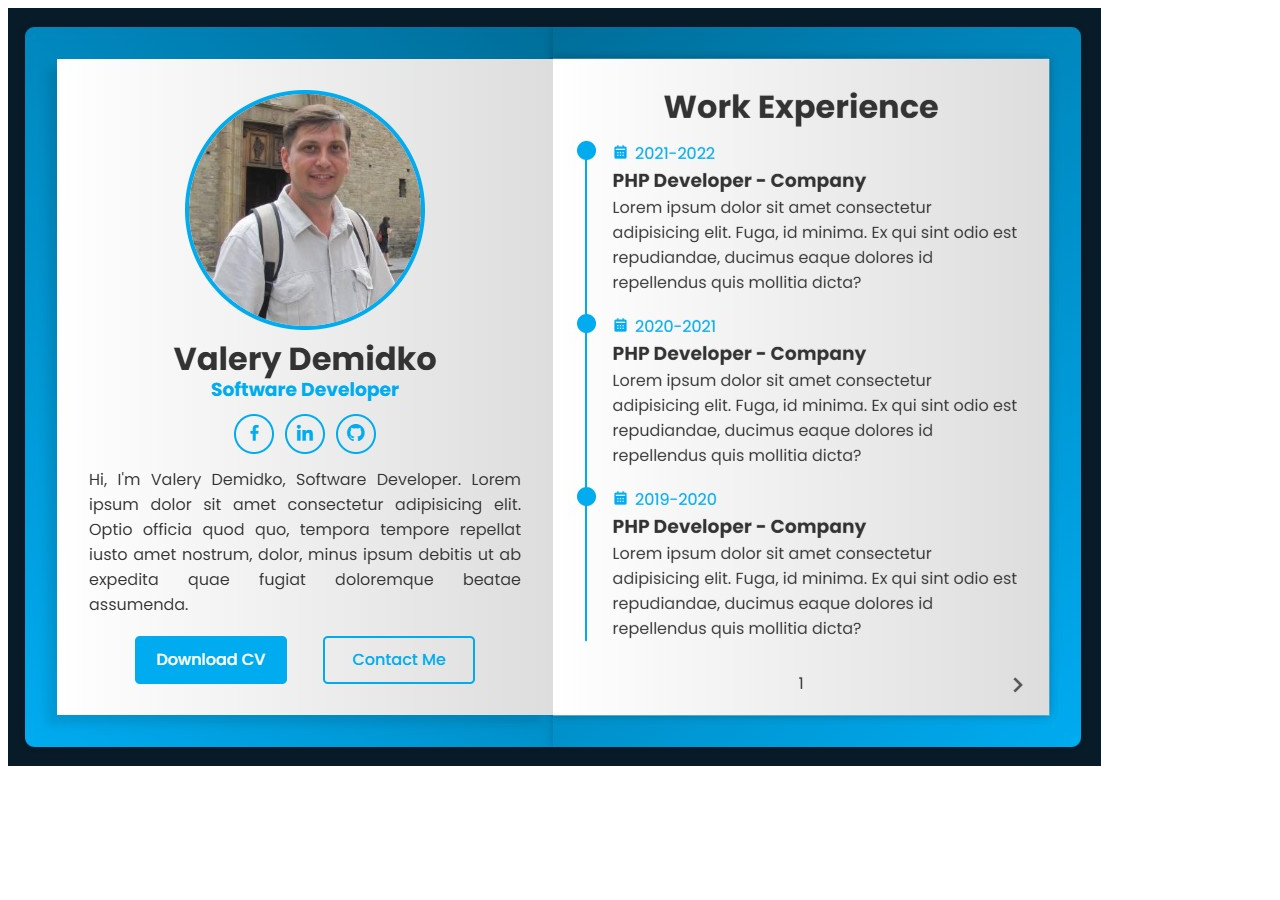
<file: index.html>
<!DOCTYPE html>
<html lang="en">
<head>
   <meta charset="UTF-8">
   <meta name="viewport" content="width=device-width, initial-scale=1.0">
   <title>Wal-Er 3D CV</title>
</head>
<body>
   <a href="./englishVersion/index.html">
      <img src="./assets/images/cv3DEnglishVersion.jpg" alt="English version">
   </a>
</body>
</html>
</file>
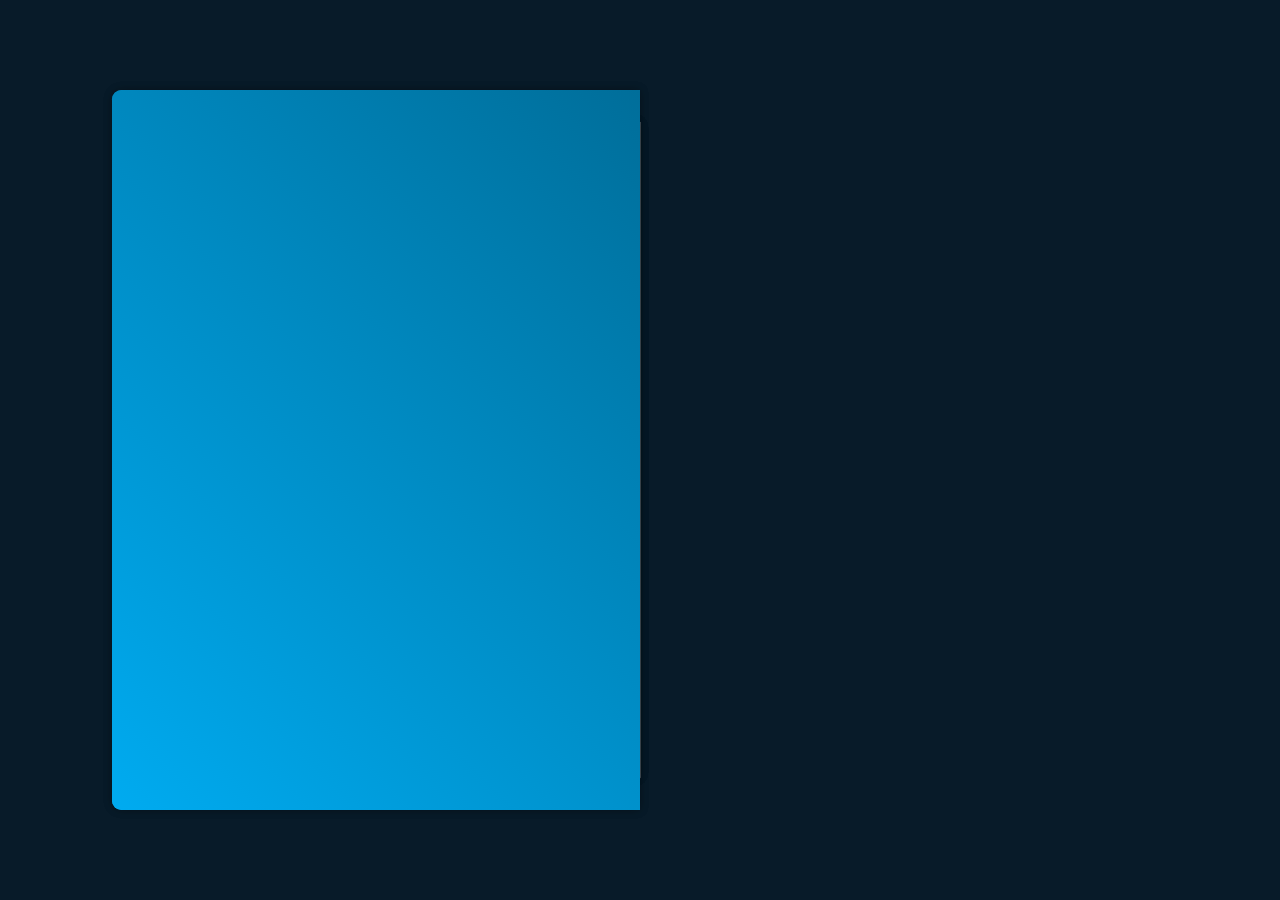
<file: englishVersion/index.html>
<!DOCTYPE html>
<html lang="en">
<head>
   <meta charset="UTF-8">
   <meta name="viewport" content="width=device-width, initial-scale=1.0">
   <title>Valery Demidko 3D cv</title>
   <link rel="stylesheet" href="../assets/styles/style.css">
   <!-- box icons -->
   <link rel="stylesheet" href="../assets/styles/boxicons.min.css">
</head>
<body>

   <div class="wrapper">
      <div class="cover cover-left"></div>
      <div class="cover cover-right"></div>
      
      <div class="book">
         <!-- profile page -->
         <div class="book-page page-left">
            <div class="profile-page">
               <img src="../assets/images/WaleryDemidko.jpg" alt="Valery Demidko photo">
               <h1>Valery Demidko</h1>
               <h3>Software Developer</h3>

               <div class="social-media">
                  <a href="#"><i class="bx bxl-facebook"></i></a>
                  <a href="#"><i class="bx bxl-linkedin"></i></a>
                  <a href="#"><i class="bx bxl-github"></i></a>
               </div>

               <p>
                  Hi, I'm Valery Demidko, Software Developer. Lorem ipsum dolor sit amet consectetur adipisicing elit. Optio officia quod quo, tempora tempore repellat iusto amet nostrum, dolor, minus ipsum debitis ut ab expedita quae fugiat doloremque beatae assumenda.
               </p>

               <div class="bnt-box">
                  <a href="#" class="btn">Download CV</a>
                  <a href="#" class="btn contact-me">Contact Me</a>
               </div>
            </div>
         </div>

         <!-- page 1 & 2 -->
         <div class="book-page page-right turn" id="turn-1">
            <!-- page 1 (work experience) -->
            <div class="page-front">
               <h1 class="title">Work Experience</h1>

               <div class="workeduc-box">
                  <div class="workeduc-content">
                     <span class="year"><i class="bx bxs-calendar"></i>2021-2022</span>
                     <h3>PHP Developer - Company</h3>
                     <p>Lorem ipsum dolor sit amet consectetur adipisicing elit. Fuga, id minima. Ex qui sint odio est repudiandae, ducimus eaque dolores id repellendus quis mollitia dicta?</p>
                  </div>
                  
                  <div class="workeduc-content">
                     <span class="year"><i class="bx bxs-calendar"></i>2020-2021</span>
                     <h3>PHP Developer - Company</h3>
                     <p>Lorem ipsum dolor sit amet consectetur adipisicing elit. Fuga, id minima. Ex qui sint odio est repudiandae, ducimus eaque dolores id repellendus quis mollitia dicta?</p>
                  </div>

                  <div class="workeduc-content">
                     <span class="year"><i class="bx bxs-calendar"></i>2019-2020</span>
                     <h3>PHP Developer - Company</h3>
                     <p>Lorem ipsum dolor sit amet consectetur adipisicing elit. Fuga, id minima. Ex qui sint odio est repudiandae, ducimus eaque dolores id repellendus quis mollitia dicta?</p>
                  </div>

               </div>

               <span class="page-number">1</span>

               <!-- next button -->
               <span class="nextprev-btn" data-page="turn-1">
                  <i class="bx bx-chevron-right"></i>
               </span>
      </div>

            <!-- page 2 (education) -->
            <div class="page-back">
               <h1 class="title">Education</h1>

               <div class="workeduc-box">
                  <div class="workeduc-content">
                     <span class="year"><i class="bx bxs-calendar"></i>2007-2012</span>
                     <h3>Systems engineer - State University of Technologies and
                        Management</h3>
                     <p>Lorem ipsum dolor sit amet consectetur adipisicing elit. Fuga, id minima. Ex qui sint odio est repudiandae, ducimus eaque dolores id repellendus quis mollitia dicta?</p>
                  </div>
                  
                  <div class="workeduc-content">
                     <span class="year"><i class="bx bxs-calendar"></i>2006-2009</span>
                     <h3>Degree OCP - Oracle University</h3>
                     <p>Lorem ipsum dolor sit amet consectetur adipisicing elit. Fuga, id minima. Ex qui sint odio est repudiandae, ducimus eaque dolores id repellendus quis mollitia dicta?</p>
                  </div>
<!-- 
                  <div class="workeduc-content">
                     <span class="year"><i class="bx bxs-calendar"></i>2019-2020</span>
                     <h3>PHP Developer - Company</h3>
                     <p>Lorem ipsum dolor sit amet consectetur adipisicing elit. Fuga, id minima. Ex qui sint odio est repudiandae, ducimus eaque dolores id repellendus quis mollitia dicta?</p>
                  </div> -->

               </div>

               <span class="page-number">2</span>

               <!-- previous button -->
               <span class="nextprev-btn back" data-page="turn-1">
                  <i class="bx bx-chevron-left"></i>
               </span>
            </div>
         </div>

         <!-- page 3 & 4 -->
         <div class="book-page page-right turn" id="turn-2">
            <!-- page 3 (my services) -->
            <div class="page-front">
               <h1 class="title">My Services</h1>

               <div class="services-box">
                  <div class="services-content">
                     <i class="bx bx-code-alt"></i>
                     <h3>Backend Web Development</h3>
                     <p>Lorem ipsum dolor sit amet consectetur adipisicing elit.</p>
                     <a href="#" class="btn">Read More</a>
                  </div>

                  <div class="services-content">
                     <i class="bx bx-data"></i>
                     <h3>Database Administration</h3>
                     <p>Lorem ipsum dolor sit amet consectetur adipisicing elit.</p>
                     <a href="#" class="btn">Read More</a>
                  </div>

                  <div class="services-content">
                     <i class="bx bx-code-alt"></i>
                     <h3>Backend Web Development</h3>
                     <p>Lorem ipsum dolor sit amet consectetur adipisicing elit.</p>
                     <a href="#" class="btn">Read More</a>
                  </div>
<!-- 
                  <div class="services-content">
                     <i class="bx bx-code-alt"></i>
                     <h3>Backend Web Development</h3>
                     <p>Lorem ipsum dolor sit amet consectetur adipisicing elit.</p>
                     <a href="#" class="btn">Read More</a>
                  </div>
                   -->
               </div>

               <span class="page-number">3</span>

               <!-- next button -->
               <span class="nextprev-btn" data-page="turn-2">
                  <i class="bx bx-chevron-right"></i>
               </span>
               
            </div>
            <!-- page 4 (my skills) -->
            <div class="page-back">
               <h1 class="title">My Skills</h1>

               <div class="skills-box">
                  <div class="skills-content">
                     <h3>Front-End</h3>
                     <div class="content">
                        <span><i class="bx bxl-html5"></i>HTML</span>
                        <span><i class="bx bxl-css3"></i>CSS</span>
                        <span><i class="bx bxl-javascript"></i>JS</span>
                        <span><i class="bx bxl-angular"></i>Angular</span>
                        <span><i class="bx bxl-react"></i>React</span>
                        <span><i class="bx bxl-bootstrap"></i>Bootstrap</span>
                        <span><i class="bx bxl-tailwind-css"></i>Tailwind</span>
                     </div>
                  </div>
                  
                  <div class="skills-content">
                     <h3>Back-End</h3>
                     <div class="content">
                        <span><i class="bx bxl-python"></i>Python</span>
                        <span><i class="bx bxl-java"></i>Java</span>
                        <span><i class="bx bxl-php"></i>PHP</span>
                        <span><i class="bx bxl-nodejs"></i>Node</span>
                     </div>
                  </div>

                  <div class="skills-content">
                     <h3>UI/UX Design</h3>
                     <div class="content">
                        <span><i class="bx bxl-figma"></i>Figma</span>
                     </div>
                  </div>

               </div>

               <span class="page-number">4</span>

               <!-- previous button -->
               <span class="nextprev-btn back" data-page="turn-2">
                  <i class="bx bx-chevron-left"></i>
               </span>
            </div>
         </div>

         <!-- page 5 & 6 -->
         <div class="book-page page-right turn" id="turn-3">
            <!-- page 5 (latest project) -->
            <div class="page-front">
               <h1 class="title">Latest Project</h1>

               <div class="portfolio-box">
                  <div class="img-box">
                     <img src="../assets/images/porfolio.svg" alt="Portfolio">
                  </div>
   
                  <div class="info-box">
                     <div class="info-title">
                        <h3>Project Name</h3>
                        <a href="#">Live Preview<i class="bx bx-link-external"></i></a>
                     </div>
                     <p>Tech Used:</p>
                     <p>Lorem ipsum dolor sit amet consectetur, adipisicing elit. Perspiciatis ea impedit dolores modi ipsum officia deleniti fuga dignissimos temporibus quaerat?</p>
                  </div>
   
                  <div class="btn-box">
                     <a href="#" class="btn">Source Code</a>
                     <a href="#" class="btn">More Projects</a>
                  </div>
               </div>

               <span class="page-number">5</span>

               <!-- next button -->
               <span class="nextprev-btn" data-page="turn-3">
                  <i class="bx bx-chevron-right"></i>
               </span>
               
            </div>
            
            <!-- page 6 (contact me) -->
            <div class="page-back">
               <h1 class="title">Contact Me!</h1>

               <div class="contact-box">
                  <form action="#">
                     <input type="text" class="field" placeholder="Full Name" required>
                     <input type="email" class="field" placeholder="E-mail Address" required>
                     <textarea name="" id="" cols="30" rows="10" class="field" placeholder="Your Message" required></textarea>
                     <input type="submit" class="btn" value="Send Message">
                  </form>
               </div>

               <span class="page-number">6</span>

               <!-- previous button -->
               <span class="nextprev-btn back" data-page="turn-3">
                  <i class="bx bx-chevron-left"></i>
               </span>

               <a href="#" class="back-profile">
                  <p>Profile</p>
                  <i class="bx bxs-user"></i>
               </a>
               
            </div>
         </div>
      </div>
   </div>
   

   <script src="../assets/scripts/script.js"></script>
   
</body>
</html>
</file>
<file: assets/styles/style.css>
@import url("https://fonts.googleapis.com/css2?family=Poppins:wght@300;400;500;600;700;800;900&display=swap");

* {
  margin: 0;
  padding: 0;
  box-sizing: border-box;
  text-decoration: none;
  border: none;
  outline: none;
  font-family: "Poppins", sans-serif;
}

:root {
  --bg-color: #081b29;
  --main-color: #00abf0;
  --text-color: #333;
  --second-text-color: #555;
  --white-color: #fff;
  --cover-color: linear-gradient(45deg, #00abf0, #006e9a);
  --pages-color: linear-gradient(90deg, #fff, #ddd);
  --border: .125rem solid #00abf0;
  --box-shadow: 0 0 .6rem rgba(0, 0, 0, .2);
}

body {
   display: flex;
   justify-content: center;
   align-items: center;
   min-height: 100vh;
   background: var(--bg-color);
   color: var(--text-color);
   overflow: hidden;
}

.wrapper {
   position: relative;
   width: 66rem;
   height: 45rem;
   padding: 2rem;
   perspective: 250rem;
   animation: show-animate 2s forwards;
}

@keyframes show-animate {
   0%,30% {
      opacity: 0;
      transform: rotate(-20deg);
   }
   100% {
      opacity: 1;
      transform: rotate(0deg);
   }
}

.cover {
   position: absolute;
   top: 0;
   left: 0;
   width: 50%;
   height: 100%;
   background: var(--cover-color);
   box-shadow: var(--box-shadow);
   border-top-left-radius: .6rem;
   border-bottom-left-radius: .6rem;
   transform-origin: right;
}

.cover.cover-left {
   z-index: -1;
}

.cover.cover-right {
   z-index: 100;
   transition: transform 1s cubic-bezier(0.645, 0.045, 0.355, 1);
}

.cover.cover-right.turn {
   transform: rotateY(180deg);
}

.book {
   position: relative;
   width: 100%;
   height: 100%;
   display: flex;
   perspective: 250rem;
}

.book .book-page {
   position: absolute;
   width: 50%;
   height: 100%;
   background: var(--pages-color);
   box-shadow: 0 0 .6rem rgba(0, 0, 0, .1);
   display: flex;
   padding: 2rem;
}

.book-page.page-left {
   box-shadow: -.6rem .6rem .6rem rgba(0, 0, 0, .1);
}

.profile-page {
   display: flex;
   flex-direction: column;
   justify-content: center;
   align-items: center;
}

.profile-page img {
   width: 15rem;
   height: 15rem;
   object-fit: cover;
   border-radius: 50%;
   border: .25rem solid var(--main-color);
   margin-bottom: .8rem;
}

.profile-page h1 {
   font-style: 2.7rem;
   line-height: 1;
}

.profile-page h3 {
   font-style: 1.5rem;
   color: var(--main-color);
}

.profile-page .social-media {
   margin: .6rem 0 .8rem;
}

.profile-page .social-media a {
   display: inline-flex;
   justify-content: center;
   align-items: center;
   width: 2.5rem;
   height: 2.5rem;
   background: transparent;
   border: var(--border);
   border-radius: 50%;
   font-size: 1.3rem;
   color: var(--main-color);
   margin: 0 .2rem;
   transition: .5s;
}

.profile-page .social-media a:hover {
   background: var(--main-color);
   color: var(--white-color);
   cursor: pointer;
}

.profile-page p {
   text-align: justify;
}

.profile-page .bnt-box {
   margin-top: 1.2rem;
}

.btn {
   display: inline-flex;
   justify-content: center;
   align-items: center;
   width: 9.5rem;
   height: 3rem;
   background: var(--main-color);
   border: var(--border);
   border-radius: .3rem;
   font-size: 1rem;
   color: var(--white-color);
   font-weight: 500;
   margin: 0 1rem;
   transition: .5s;
}

.btn:hover,
.bnt-box .btn:nth-child(2) {
   background: transparent;
   color: var(--main-color);
}

.bnt-box .btn:nth-child(2):hover {
   background: var(--main-color);
   color: var(--white-color);
}

.book-page.page-right {
   position: absolute;
   right: 0;
   transform-style: preserve-3d;
   transform-origin: left;
   transition: transform 1s cubic-bezier(0.645, 0.045, 0.355, 1);
}

.book-page.page-right.turn {
   transform: rotateY(-180deg);
}

.book-page .page-front,
.book-page .page-back {
   position: absolute;
   top: 0;
   left: 0;
   width: 100%;
   height: 100%;
   background: var(--pages-color);
   padding: 1.5rem 2rem;
}

.book-page .page-front {
   transform: rotateY(0deg) translateZ(1px);
}

.book-page .page-back {
   transform: rotateY(180deg) translateZ(1px);
}

.title {
   text-align: center;
   margin-bottom: .6rem;
}

.workeduc-box {
   border-left: var(--border);
}

.workeduc-box .workeduc-content {
   position: relative;
   padding-left: 1.6rem;
   margin-bottom: 1.2rem;
}

.workeduc-box .workeduc-content::before {
   content: '';
   position: absolute;
   top: 0;
   left: -0.65rem;
   width: 1.2rem;
   height: 1.2rem;
   background: var(--main-color);
   border-radius: 50%;
}

.workeduc-content .year {
   color: var(--main-color);
}

.workeduc-content .year i {
   margin-right: .4rem;
}

.page-number {
   position: absolute;
   bottom: 1.2rem;
   left: 50%;
   transform: translateX(-50%);
}

.nextprev-btn {
   position: absolute;
   bottom: .9rem;
   right: 1rem;
   width: 2rem;
   height: 2rem;
   cursor: pointer;
   font-size: 2rem;
   color: var(--second-text-color);
   display: inline-flex;
   justify-content: center;
   align-items: center;
   transition: .5s;
}

.nextprev-btn:hover {
   color: var(--main-color);
}

.nextprev-btn.back {
   left: 1.5rem;
}

.services-box {
   display: flex;
   flex-wrap: wrap;
   gap: 1.5rem;
}

.services-box .services-content {
   flex: 1 1 10rem;
   border: var(--border);
   border-radius: .5rem;
   padding: .8rem .5rem 1.1rem;
   text-align: center;
   transition: .3s ease;
}

.services-box .services-content:hover {
   box-shadow: var(--box-shadow);
}

.services-content i {
   font-size: 2.5rem;
   color: var(--main-color);
}

.services-content h3 {
   font-size: 1.1rem;
}

.services-content p {
   margin: .2rem 0 .8rem;
}

.services-content .btn {
   width: 8rem;
   height: 2.5rem;
}

.skills-box {
   display: flex;
   flex-wrap: wrap;
   gap: 1.5rem;
}

.skills-box .skills-content {
   flex: 1 1 20rem;
}

.skills-content h3 {
   font-size: 1.3rem;
   line-height: 1;
   margin-bottom: .6rem;
}

.skills-content .content {
   display: flex;
   flex-wrap: wrap;
   gap: .8rem;
}

.skills-content .content span {
   display: inline-flex;
   flex-direction: column;
   justify-content: center;
   align-items: center;
   width: 6rem;
   height: 5rem;
   border: var(--border);
   border-radius: .3rem;
   font-weight: 600;
   transition: .3s ease;
}

.skills-content .content span:hover {
   box-shadow: var(--box-shadow);
}

.skills-content .content span i {
   font-size: 3rem;
   color: var(--main-color);
}

.portfolio-box .img-box {
   display: flex;
   width: 100%;
   height: 15rem;
   border: var(--border);
   border-radius: .5rem;
   overflow: hidden;
}

.portfolio-box .img-box img {
   width: 100%;
   object-fit: cover;
   transition: .5s ease;
}

.portfolio-box .img-box:hover img {
   transform: scale(1.1);
}

.portfolio-box .info-box {
   margin: 1rem 0 1.5rem;
}

.portfolio-box .info-box .info-title {
   display: flex;
   justify-content: space-between;
   align-items: center;
   margin-bottom: 1rem;
}

.portfolio-box .info-box .info-title h3 {
   font-size: 1.3rem;
}

.portfolio-box .info-box .info-title a {
   display: flex;
   align-items: center;
   color: var(--main-color);
}

.portfolio-box .info-box .info-title a i {
   margin-left: .3rem;
}

.portfolio-box .info-box p:nth-of-type(1) {
   font-weight: 600;
}

.portfolio-box .btn-box {
   display: flex;
   justify-content: center;
}

.portfolio-box .btn-box .btn {
   margin: 0 1.15rem;
}

.contact-box {
   text-align: center;
}

.contact-box .field {
   width: 100%;
   background: transparent;
   border: var(--border);
   border-radius: .3rem;
   padding: .8rem;
   font-size: 1rem;
   color: var(--text-color);
   margin-bottom: 1.5rem;
}

.contact-box .field::placeholder {
   color: var(--text-color);
}

.contact-box textarea {
   resize: none;
   height: 15rem;
}

.contact-box .btn {
   cursor: pointer;
}

.back-profile {
   position: absolute;
   bottom: 1.2rem;
   right: 2rem;
   width: 2rem;
   height: 2rem;
   background: transparent;
   border: var(--border);
   border-radius: .3rem;
   font-size: 1.1rem;
   color: var(--main-color);
   display: inline-flex;
   justify-content: center;
   align-items: center;
   transition: .5s;
}

.back-profile:hover {
   background: var(--main-color);
   color: var(--white-color);
}

.back-profile p {
   position: absolute;
   top: 0;
   left: 50%;
   transform: translateX(-50%) scale(.5);
   font-size: 1rem;
   color: var(--main-color);
   opacity: 0;
   transition: .5s;
}

.back-profile:hover p {
   opacity: 1;
   transform: translateX(-50%) scale(1);
   top: -1.8rem;
}
</file>
